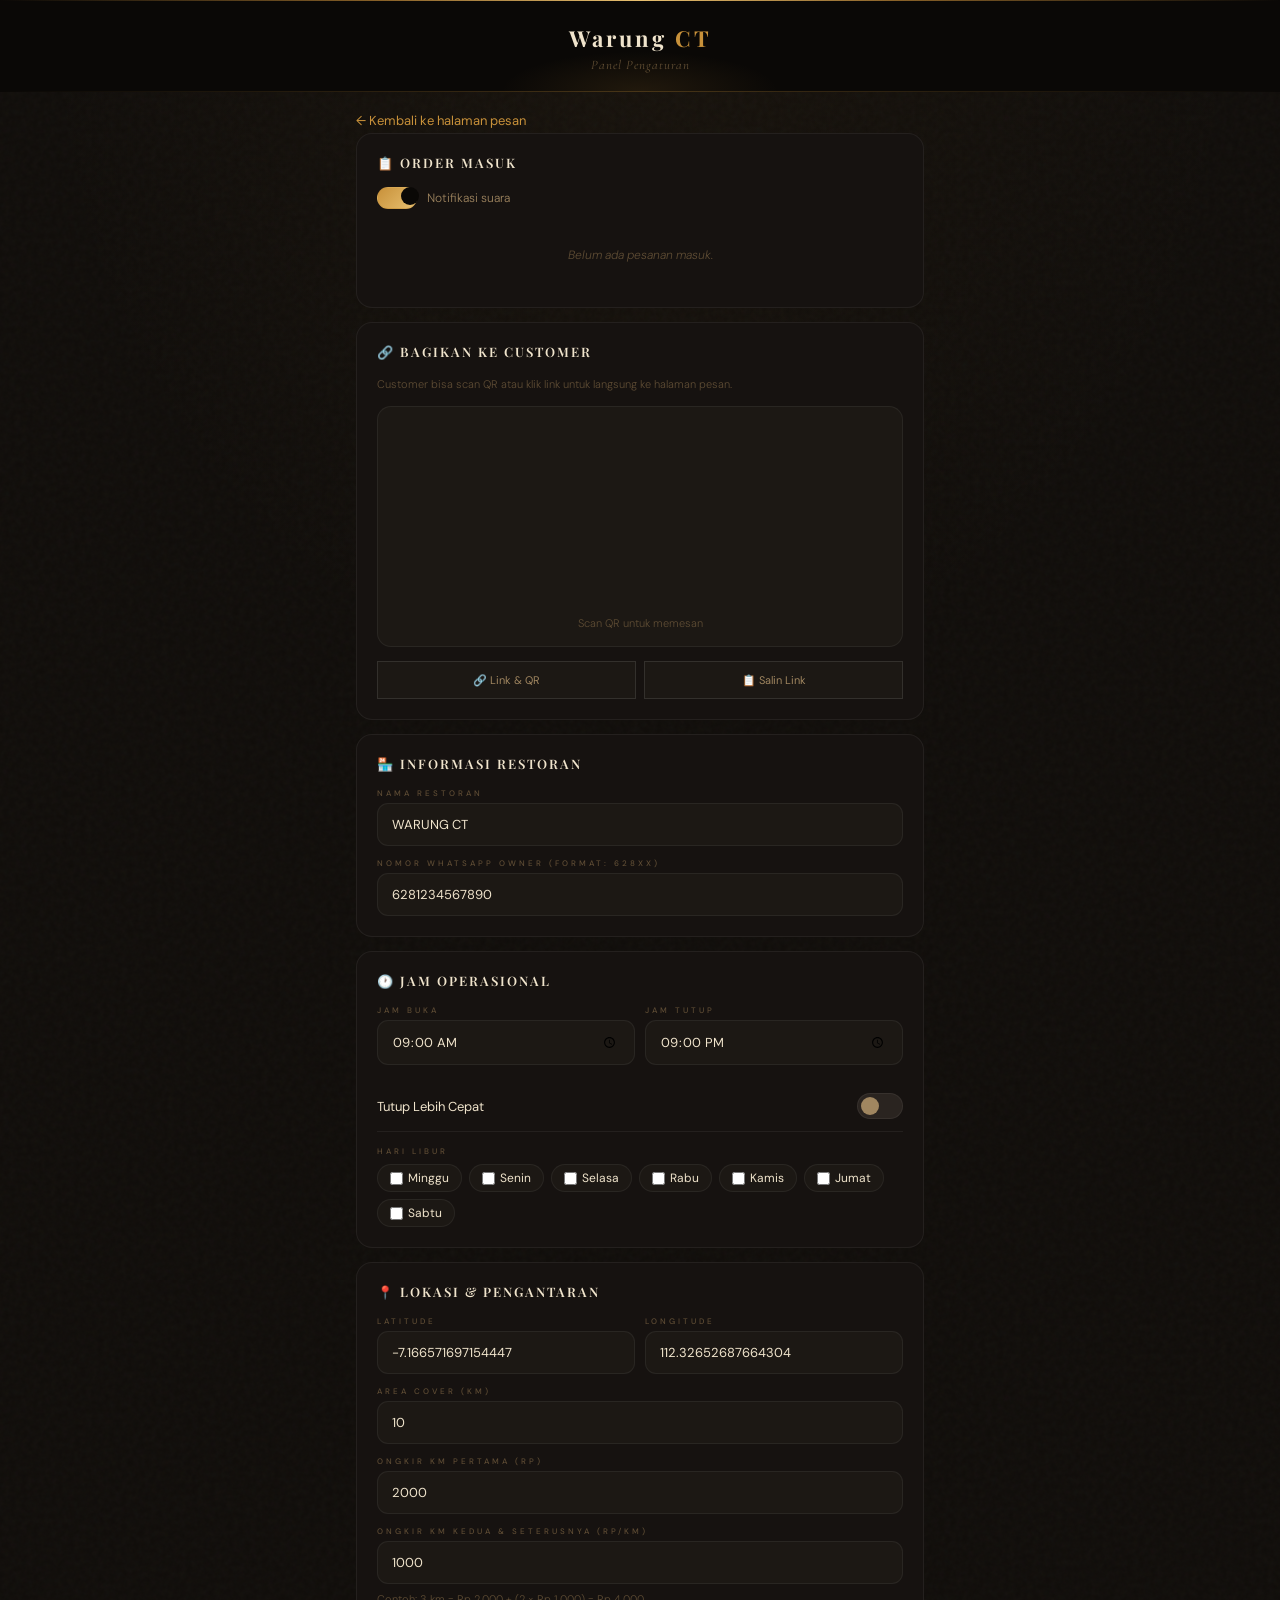
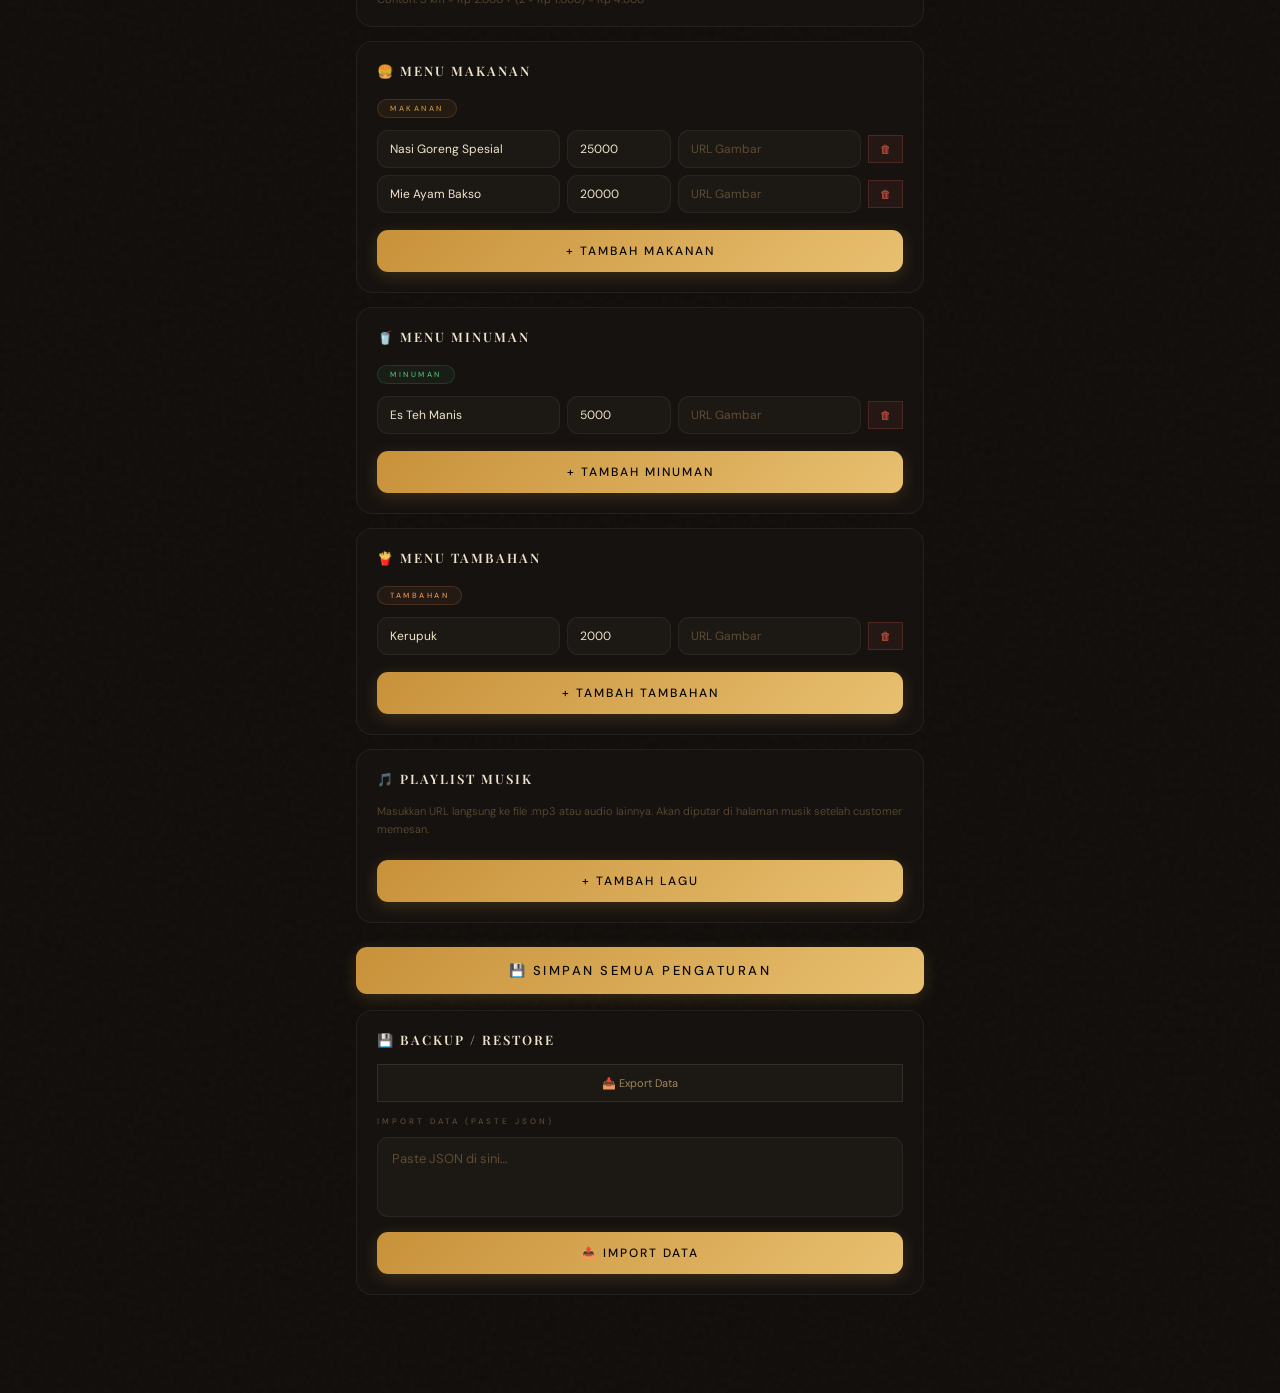
<file: admin.html>
<!DOCTYPE html>
<html lang="id">
<head>
<meta charset="UTF-8">
<meta name="viewport" content="width=device-width, initial-scale=1.0, maximum-scale=1.0, user-scalable=no">
<title>Admin – WARUNG CT</title>
<link rel="preconnect" href="https://fonts.googleapis.com">
<link rel="preconnect" href="https://fonts.gstatic.com" crossorigin>
<link href="https://fonts.googleapis.com/css2?family=Playfair+Display:ital,wght@0,400;0,600;0,700;0,900;1,400&family=DM+Sans:wght@300;400;500&family=Cormorant:ital,wght@0,300;1,300;1,400&display=swap" rel="stylesheet">
<style>
:root{
  --bg:#0f0c09;--s1:#161210;--s2:#1c1814;--s3:#231e18;--s4:#2a2420;
  --au:#c8913a;--au-hi:#e8c070;--au-lo:#8a6228;
  --au-glow:rgba(200,145,58,0.12);--au-ring:rgba(200,145,58,0.24);
  --parch:#f0e4cc;--p2:#a08660;--p3:#5e4c34;--p4:rgba(240,228,204,0.05);
  --wire:rgba(255,255,255,0.06);--wire2:rgba(255,255,255,0.10);
  --ok:#4db870;--ok-bg:rgba(77,184,112,0.07);
  --no:#d95b4a;--no-bg:rgba(217,91,74,0.07);
  --warn:#e09050;--warn-bg:rgba(224,144,80,0.07);
  --r:16px;--rs:11px;
}
*,*::before,*::after{margin:0;padding:0;box-sizing:border-box;}
body{
  background:var(--bg);color:var(--parch);font-family:'DM Sans',sans-serif;
  font-weight:400;min-height:100vh;padding-bottom:60px;
  background-image:
    url("data:image/svg+xml,%3Csvg viewBox='0 0 256 256' xmlns='http://www.w3.org/2000/svg'%3E%3Cfilter id='g'%3E%3CfeTurbulence type='fractalNoise' baseFrequency='0.85' numOctaves='4' stitchTiles='stitch'/%3E%3C/filter%3E%3Crect width='100%25' height='100%25' filter='url(%23g)' opacity='0.03'/%3E%3C/svg%3E"),
    radial-gradient(ellipse 80% 40% at 50% 0%, rgba(200,145,58,0.04) 0%, transparent 60%);
}
.wrap{max-width:600px;margin:0 auto;padding:0 16px 24px;}

/* HEADER */
.hdr{background:#0a0806;position:relative;overflow:hidden;}
.hdr-rule{height:1px;}
.hdr-rule.top{background:linear-gradient(90deg,transparent 0%,var(--au-lo) 30%,var(--au-hi) 50%,var(--au-lo) 70%,transparent 100%);}
.hdr-rule.btm{background:linear-gradient(90deg,transparent 0%,var(--au-ring) 40%,var(--au-ring) 60%,transparent 100%);}
.hdr-inner{max-width:600px;margin:0 auto;padding:22px 20px 18px;text-align:center;position:relative;}
.hdr-glow{position:absolute;bottom:-40px;left:50%;transform:translateX(-50%);width:280px;height:80px;background:radial-gradient(ellipse,rgba(200,145,58,0.12) 0%,transparent 70%);pointer-events:none;}
.hdr-ttl{font-family:'Playfair Display',serif;font-size:22px;font-weight:700;color:var(--parch);letter-spacing:3px;}
.hdr-ttl em{font-style:normal;color:var(--au);}
.hdr-sub{font-family:'Cormorant',serif;font-style:italic;font-size:13px;color:var(--p3);margin-top:4px;letter-spacing:1px;}
.notif-badge{position:absolute;top:18px;right:18px;background:var(--no);color:#fff;width:24px;height:24px;border-radius:50%;font-size:11px;font-weight:600;display:none;align-items:center;justify-content:center;box-shadow:0 0 12px rgba(217,91,74,0.4);animation:pulseBadge 1.5s infinite;}
@keyframes pulseBadge{0%,100%{box-shadow:0 0 0 0 rgba(217,91,74,0.4)}50%{box-shadow:0 0 0 8px rgba(217,91,74,0)}}
.back-lnk{display:inline-flex;align-items:center;gap:6px;color:var(--au);text-decoration:none;font-size:13px;font-weight:400;margin:20px 0 4px;transition:color 0.2s;}
.back-lnk:hover{color:var(--au-hi);}

/* ORDER BANNER */
.order-banner{
  display:none;background:rgba(217,91,74,0.06);border:1px solid rgba(217,91,74,0.22);
  border-radius:var(--r);padding:14px 16px;margin-bottom:14px;
  align-items:center;gap:12px;cursor:pointer;
  animation:glowBanner 1.8s infinite;
}
.order-banner.show{display:flex;}
.banner-ic{font-size:22px;}
.banner-ttl{font-family:'Playfair Display',serif;font-size:14px;font-weight:600;color:var(--no);}
.banner-sub{font-size:11px;color:var(--no);opacity:0.7;margin-top:2px;font-weight:300;}
@keyframes glowBanner{0%,100%{box-shadow:0 0 0 0 rgba(217,91,74,0.15)}50%{box-shadow:0 0 0 8px rgba(217,91,74,0)}}

/* CARD */
.card{background:var(--s1);border:1px solid var(--wire);border-radius:var(--r);padding:20px;margin-bottom:14px;}
.card-ttl{font-family:'Playfair Display',serif;font-size:13px;font-weight:600;letter-spacing:2px;text-transform:uppercase;color:var(--parch);margin-bottom:16px;display:flex;align-items:center;gap:8px;}

/* LABEL */
.lbl{font-size:8px;font-weight:500;letter-spacing:3px;text-transform:uppercase;color:var(--p3);margin-bottom:5px;margin-top:14px;display:block;}
.lbl:first-child{margin-top:0;}

/* FIELD */
.field{width:100%;background:var(--s2);border:1px solid var(--wire);border-radius:var(--rs);padding:12px 14px;font-family:'DM Sans',sans-serif;font-size:13px;color:var(--parch);outline:none;transition:all 0.2s;margin-bottom:0;appearance:none;}
.field::placeholder{color:var(--p3);}
.field:focus{border-color:var(--au-ring);background:var(--s3);box-shadow:0 0 0 3px var(--au-glow);}
.field-sm{padding:10px 12px;font-size:12px;}
textarea.field{resize:none;min-height:80px;}

.row{display:flex;gap:10px;}
.col{flex:1;}

/* TOGGLE */
.toggle-row{display:flex;justify-content:space-between;align-items:center;padding:12px 0;border-bottom:1px solid var(--wire);}
.toggle-row:last-child{border:none;}
.tgl-lbl{font-size:13px;color:var(--parch);font-weight:400;}
.switch{position:relative;display:inline-block;width:46px;height:26px;}
.switch input{opacity:0;width:0;height:0;}
.slider{position:absolute;cursor:pointer;top:0;left:0;right:0;bottom:0;background:var(--s4);transition:.3s;border-radius:26px;border:1px solid var(--wire);}
.slider::before{position:absolute;content:'';height:18px;width:18px;left:3px;bottom:3px;background:var(--p2);transition:.3s;border-radius:50%;}
input:checked+.slider{background:linear-gradient(135deg,var(--au),var(--au-hi));border-color:var(--au-ring);}
input:checked+.slider::before{transform:translateX(20px);background:#0a0806;}

/* BUTTONS */
.btn-gold{width:100%;border:none;border-radius:var(--rs);padding:13px;background:linear-gradient(135deg,var(--au),var(--au-hi));color:#0a0806;font-family:'DM Sans',sans-serif;font-size:12px;font-weight:500;letter-spacing:2px;text-transform:uppercase;cursor:pointer;transition:all 0.2s;margin-top:10px;box-shadow:0 4px 16px rgba(200,145,58,0.22);}
.btn-gold:hover{box-shadow:0 6px 24px rgba(200,145,58,0.36);transform:translateY(-1px);}
.btn-gold.full{padding:15px;font-size:13px;letter-spacing:2.5px;}
.btn-line{width:100%;background:transparent;border:1px solid var(--wire2);border-radius:var(--rs);padding:12px;font-family:'DM Sans',sans-serif;font-size:13px;color:var(--p2);cursor:pointer;transition:all 0.2s;margin-top:8px;display:block;}
.btn-line:hover{border-color:var(--au-ring);color:var(--parch);}
.btn-sm{padding:7px 11px;font-size:11px;border-radius:var(--rx);cursor:pointer;transition:all 0.15s;}
.btn-del{background:var(--no-bg);border:1px solid rgba(217,91,74,0.22);color:var(--no);}
.btn-del:hover{background:rgba(217,91,74,0.14);}
.btn-sec{background:var(--s2);border:1px solid var(--wire2);color:var(--p2);font-family:'DM Sans',sans-serif;}
.btn-sec:hover{border-color:var(--au-ring);color:var(--au);}

/* HOLIDAYS */
.hday-grid{display:flex;flex-wrap:wrap;gap:7px;margin-top:8px;}
.hday-item{display:flex;align-items:center;gap:5px;font-size:12px;font-weight:400;cursor:pointer;background:var(--s2);padding:5px 12px;border-radius:100px;border:1px solid var(--wire);color:var(--parch);transition:all 0.15s;}
.hday-item input{accent-color:var(--au);}
.hday-item:has(input:checked){background:var(--au-glow);border-color:var(--au-ring);color:var(--au);}

/* QR ADMIN */
.qr-admin{background:var(--s2);border-radius:14px;padding:16px;text-align:center;margin-bottom:14px;border:1px solid var(--wire);}
.qr-admin canvas{border-radius:8px;}
.qr-admin p{font-size:11px;color:var(--p3);margin-top:8px;font-weight:300;}
.btn-row{display:flex;gap:8px;}

/* ORDERS */
.sound-row{display:flex;align-items:center;gap:10px;font-size:12px;color:var(--p2);margin-bottom:14px;font-weight:300;}
.order-list{max-height:280px;overflow-y:auto;}
.order-item{display:flex;justify-content:space-between;align-items:center;padding:12px 14px;background:var(--s2);border-radius:var(--rs);margin-bottom:6px;border-left:2px solid var(--au);border:1px solid var(--wire);border-left:2px solid var(--au);transition:all 0.2s;}
.order-item.new{border-left-color:var(--no);background:rgba(217,91,74,0.04);}
.o-name{font-weight:500;font-size:13px;color:var(--parch);}
.o-meta{font-size:11px;color:var(--p3);margin-top:2px;font-weight:300;}
.o-total{font-family:'Playfair Display',serif;font-size:14px;font-weight:700;color:var(--au);}
.order-empty{text-align:center;color:var(--p3);padding:24px;font-size:12px;font-style:italic;font-weight:300;}

/* MENU ADMIN ITEMS */
.menu-admin-row{display:flex;gap:7px;align-items:center;margin-bottom:7px;flex-wrap:wrap;}
.menu-admin-row .field{margin-bottom:0;}
.music-row{display:flex;gap:7px;align-items:center;margin-bottom:7px;}
.music-row .field{margin-bottom:0;}

/* CAT PILLS */
.cat-pill{display:inline-flex;align-items:center;gap:5px;font-size:7.5px;font-weight:500;letter-spacing:2.5px;text-transform:uppercase;padding:4px 12px;border-radius:100px;margin-bottom:12px;}
.cp-food{background:rgba(200,145,58,0.08);color:var(--au);border:1px solid rgba(200,145,58,0.2);}
.cp-drink{background:rgba(77,184,112,0.07);color:var(--ok);border:1px solid rgba(77,184,112,0.18);}
.cp-extra{background:rgba(224,144,80,0.07);color:var(--warn);border:1px solid rgba(224,144,80,0.18);}

/* SAVE NOTIF */
.save-ok{font-size:12px;color:var(--ok);text-align:center;margin-top:10px;display:none;font-weight:400;}

/* BACKUP */
.sec-note{font-size:11px;color:var(--p3);margin-bottom:12px;line-height:1.6;font-weight:300;}

::-webkit-scrollbar{width:4px;}
::-webkit-scrollbar-track{background:transparent;}
::-webkit-scrollbar-thumb{background:var(--wire2);border-radius:2px;}
</style>
</head>
<body>

<header class="hdr">
  <div class="hdr-rule top"></div>
  <div class="hdr-inner">
    <div class="hdr-glow"></div>
    <div class="hdr-ttl">Warung <em>CT</em></div>
    <div class="hdr-sub">Panel Pengaturan</div>
    <div class="notif-badge" id="notifBadge">0</div>
  </div>
  <div class="hdr-rule btm"></div>
</header>

<div class="wrap">
  <a href="index.html" class="back-lnk">← Kembali ke halaman pesan</a>

  <!-- ORDER BANNER -->
  <div class="order-banner" id="orderBanner" onclick="scrollToOrders()">
    <div class="banner-ic">🔔</div>
    <div>
      <div class="banner-ttl" id="bannerTtl">Pesanan Baru Masuk!</div>
      <div class="banner-sub">Klik untuk lihat detail</div>
    </div>
  </div>

  <!-- ORDERS -->
  <div class="card" id="ordersCard">
    <div class="card-ttl">📋 Order Masuk</div>
    <div class="sound-row">
      <label class="switch" style="width:40px;height:22px;">
        <input type="checkbox" id="soundToggle" checked>
        <span class="slider" style="border-radius:22px;"></span>
      </label>
      <span>Notifikasi suara</span>
    </div>
    <div class="order-list" id="orderList">
      <div class="order-empty">Belum ada pesanan masuk.</div>
    </div>
  </div>

  <!-- SHARE QR -->
  <div class="card">
    <div class="card-ttl">🔗 Bagikan ke Customer</div>
    <p class="sec-note">Customer bisa scan QR atau klik link untuk langsung ke halaman pesan.</p>
    <div class="qr-admin">
      <canvas id="adminQrCanvas" width="180" height="180"></canvas>
      <p>Scan QR untuk memesan</p>
    </div>
    <div class="btn-row">
      <button class="btn-sec btn-sm" style="flex:1;padding:11px;" onclick="showShareModal()">🔗 Link & QR</button>
      <button class="btn-sec btn-sm" style="flex:1;padding:11px;" onclick="cpAdminUrl()">📋 Salin Link</button>
    </div>
  </div>

  <!-- RESTAURANT INFO -->
  <div class="card">
    <div class="card-ttl">🏪 Informasi Restoran</div>
    <span class="lbl">Nama Restoran</span>
    <input type="text" id="cfgName" class="field" placeholder="Nama Restoran">
    <span class="lbl" style="margin-top:12px;">Nomor WhatsApp Owner (format: 628xx)</span>
    <input type="text" id="cfgWa" class="field" placeholder="6281234567890">
  </div>

  <!-- JAM OPERASIONAL -->
  <div class="card">
    <div class="card-ttl">🕐 Jam Operasional</div>
    <div class="row">
      <div class="col">
        <span class="lbl">Jam Buka</span>
        <input type="time" id="cfgOpen" class="field">
      </div>
      <div class="col">
        <span class="lbl">Jam Tutup</span>
        <input type="time" id="cfgClose" class="field">
      </div>
    </div>
    <div class="toggle-row" style="margin-top:16px;">
      <span class="tgl-lbl">Tutup Lebih Cepat</span>
      <label class="switch"><input type="checkbox" id="cfgEarly"><span class="slider"></span></label>
    </div>
    <span class="lbl">Hari Libur</span>
    <div class="hday-grid" id="holidayList"></div>
  </div>

  <!-- LOKASI -->
  <div class="card">
    <div class="card-ttl">📍 Lokasi & Pengantaran</div>
    <div class="row">
      <div class="col">
        <span class="lbl">Latitude</span>
        <input type="number" step="any" id="cfgLat" class="field" placeholder="-7.1665">
      </div>
      <div class="col">
        <span class="lbl">Longitude</span>
        <input type="number" step="any" id="cfgLng" class="field" placeholder="112.3265">
      </div>
    </div>
    <span class="lbl" style="margin-top:12px;">Area Cover (km)</span>
    <input type="number" id="cfgCover" class="field" placeholder="10">
    <span class="lbl" style="margin-top:12px;">Ongkir Km Pertama (Rp)</span>
    <input type="number" id="cfgRateFirst" class="field" placeholder="2000">
    <span class="lbl" style="margin-top:12px;">Ongkir Km Kedua & Seterusnya (Rp/km)</span>
    <input type="number" id="cfgRateNext" class="field" placeholder="1000">
    <div style="font-size:11px;color:var(--p3);margin-top:8px;font-weight:300;">Contoh: 3 km = Rp 2.000 + (2 × Rp 1.000) = Rp 4.000</div>
  </div>

  <!-- MENU MAKANAN -->
  <div class="card">
    <div class="card-ttl">🍔 Menu Makanan</div>
    <div class="cat-pill cp-food">Makanan</div>
    <div id="menuMakananList"></div>
    <button class="btn-gold" onclick="addMenu('makanan')">+ Tambah Makanan</button>
  </div>

  <!-- MENU MINUMAN -->
  <div class="card">
    <div class="card-ttl">🥤 Menu Minuman</div>
    <div class="cat-pill cp-drink">Minuman</div>
    <div id="menuMinumanList"></div>
    <button class="btn-gold" onclick="addMenu('minuman')">+ Tambah Minuman</button>
  </div>

  <!-- MENU TAMBAHAN -->
  <div class="card">
    <div class="card-ttl">🍟 Menu Tambahan</div>
    <div class="cat-pill cp-extra">Tambahan</div>
    <div id="menuTambahanList"></div>
    <button class="btn-gold" onclick="addMenu('tambahan')">+ Tambah Tambahan</button>
  </div>

  <!-- PLAYLIST -->
  <div class="card">
    <div class="card-ttl">🎵 Playlist Musik</div>
    <p class="sec-note">Masukkan URL langsung ke file .mp3 atau audio lainnya. Akan diputar di halaman musik setelah customer memesan.</p>
    <div id="musicAdminList"></div>
    <button class="btn-gold" onclick="addMusic()">+ Tambah Lagu</button>
  </div>

  <!-- SAVE -->
  <button class="btn-gold full" onclick="saveCfg()">💾 Simpan Semua Pengaturan</button>
  <div class="save-ok" id="saveOk">✅ Pengaturan berhasil disimpan!</div>

  <!-- BACKUP -->
  <div class="card" style="margin-top:16px;">
    <div class="card-ttl">💾 Backup / Restore</div>
    <div class="btn-row">
      <button class="btn-sec btn-sm" style="flex:1;padding:11px;" onclick="exportData()">📥 Export Data</button>
    </div>
    <span class="lbl" style="margin-top:14px;">Import Data (paste JSON)</span>
    <textarea id="importArea" class="field" style="margin-top:6px;" placeholder="Paste JSON di sini…"></textarea>
    <button class="btn-gold" onclick="importData()">📤 Import Data</button>
  </div>
</div>

<!-- SHARE MODAL -->
<div id="shareModal" style="display:none;position:fixed;inset:0;background:rgba(4,3,2,0.85);backdrop-filter:blur(16px);z-index:500;align-items:center;justify-content:center;padding:20px;">
  <div style="background:var(--s1);border:1px solid var(--wire2);border-radius:22px;padding:28px 22px;max-width:320px;width:100%;text-align:center;box-shadow:0 20px 60px rgba(0,0,0,0.5);" onclick="event.stopPropagation()">
    <div style="font-family:'Playfair Display',serif;font-size:17px;margin-bottom:18px;color:var(--parch);">Bagikan Warung CT</div>
    <div style="background:var(--s2);border-radius:14px;padding:16px;margin-bottom:14px;"><canvas id="shareQrCanvas" width="180" height="180" style="border-radius:8px;"></canvas></div>
    <p id="shareUrlTxt" style="font-size:11px;color:var(--p2);word-break:break-all;margin-bottom:14px;background:var(--s2);padding:8px 12px;border-radius:9px;text-align:left;"></p>
    <button onclick="cpAdminUrl()" style="width:100%;padding:13px;border:none;border-radius:11px;background:linear-gradient(135deg,var(--au),var(--au-hi));color:#0a0806;font-size:12px;font-weight:500;letter-spacing:2px;text-transform:uppercase;cursor:pointer;margin-bottom:8px;">Salin Link</button>
    <button onclick="closeShareModal()" style="width:100%;padding:12px;border:1px solid var(--wire2);border-radius:11px;background:transparent;color:var(--p2);cursor:pointer;">Tutup</button>
  </div>
</div>

<script>
let cfg={}, lastOrderCount=0, audioCtx=null;
const DAYS=['Minggu','Senin','Selasa','Rabu','Kamis','Jumat','Sabtu'];

function init(){
  loadCfg(); renderForm(); renderHolidays();
  renderMenuCat('makanan','menuMakananList');
  renderMenuCat('minuman','menuMinumanList');
  renderMenuCat('tambahan','menuTambahanList');
  renderMusicAdmin();
  genAdminQR();
  loadOrders();
  setInterval(checkNewOrders,3000);
}

function loadCfg(){
  const raw=localStorage.getItem('resto_config');
  if(raw){cfg=JSON.parse(raw);}
  else{
    cfg={
      restaurantName:'WARUNG CT',openTime:'09:00',closeTime:'21:00',earlyClose:false,
      holidays:[],lat:-7.166571697154447,lng:112.32652687664304,coverKm:10,
      rateFirstKm:2000,rateNextKm:1000,waNumber:'6281234567890',
      menu:[
        {id:1,name:'Nasi Goreng Spesial',price:25000,image:'',category:'makanan'},
        {id:2,name:'Mie Ayam Bakso',price:20000,image:'',category:'makanan'},
        {id:3,name:'Es Teh Manis',price:5000,image:'',category:'minuman'},
        {id:4,name:'Kerupuk',price:2000,image:'',category:'tambahan'}
      ],music:[]
    };
  }
  if(cfg.menu?.length&&!cfg.menu[0].category) cfg.menu.forEach(m=>m.category='makanan');
  if(cfg.ratePerKm&&!cfg.rateFirstKm){cfg.rateFirstKm=cfg.ratePerKm;cfg.rateNextKm=cfg.ratePerKm;}
}

function renderForm(){
  document.getElementById('cfgName').value=cfg.restaurantName||'';
  document.getElementById('cfgWa').value=cfg.waNumber||'';
  document.getElementById('cfgOpen').value=cfg.openTime||'09:00';
  document.getElementById('cfgClose').value=cfg.closeTime||'21:00';
  document.getElementById('cfgEarly').checked=cfg.earlyClose||false;
  document.getElementById('cfgLat').value=cfg.lat||'';
  document.getElementById('cfgLng').value=cfg.lng||'';
  document.getElementById('cfgCover').value=cfg.coverKm||'';
  document.getElementById('cfgRateFirst').value=cfg.rateFirstKm||2000;
  document.getElementById('cfgRateNext').value=cfg.rateNextKm||1000;
}

function renderHolidays(){
  const box=document.getElementById('holidayList');
  box.innerHTML=DAYS.map((d,i)=>`
    <label class="hday-item">
      <input type="checkbox" value="${i}" ${(cfg.holidays||[]).includes(i)?'checked':''}> ${d}
    </label>`).join('');
}

function renderMenuCat(cat,cid){
  const box=document.getElementById(cid);
  if(!cfg.menu)cfg.menu=[];
  const items=cfg.menu.filter(m=>m.category===cat);
  if(!items.length){box.innerHTML=`<p style="color:var(--p3);font-size:12px;padding:8px 0;font-style:italic;font-weight:300;">Belum ada menu.</p>`;return;}
  box.innerHTML=items.map(item=>{
    const ri=cfg.menu.indexOf(item);
    return `<div class="menu-admin-row">
      <input type="text" class="field field-sm" placeholder="Nama menu" value="${item.name}" onchange="cfg.menu[${ri}].name=this.value" style="flex:2;">
      <input type="number" class="field field-sm" placeholder="Harga" value="${item.price}" onchange="cfg.menu[${ri}].price=parseInt(this.value)||0" style="flex:1;">
      <input type="text" class="field field-sm" placeholder="URL Gambar" value="${item.image||''}" onchange="cfg.menu[${ri}].image=this.value" style="flex:2;">
      <button class="btn-sm btn-del" onclick="delMenu(${ri})">🗑</button>
    </div>`;
  }).join('');
}
function addMenu(cat){
  const nid=cfg.menu.length?Math.max(...cfg.menu.map(m=>m.id))+1:1;
  cfg.menu.push({id:nid,name:'',price:0,image:'',category:cat});
  renderMenuCat('makanan','menuMakananList');
  renderMenuCat('minuman','menuMinumanList');
  renderMenuCat('tambahan','menuTambahanList');
}
function delMenu(idx){
  cfg.menu.splice(idx,1);
  renderMenuCat('makanan','menuMakananList');
  renderMenuCat('minuman','menuMinumanList');
  renderMenuCat('tambahan','menuTambahanList');
}

function renderMusicAdmin(){
  const box=document.getElementById('musicAdminList');
  if(!cfg.music)cfg.music=[];
  box.innerHTML=cfg.music.map((url,idx)=>`
    <div class="music-row">
      <input type="text" class="field field-sm" placeholder="https://example.com/lagu.mp3" value="${url}" onchange="cfg.music[${idx}]=this.value" style="flex:1;">
      <button class="btn-sm btn-del" onclick="delMusic(${idx})">🗑</button>
    </div>`).join('');
}
function addMusic(){cfg.music.push('');renderMusicAdmin();}
function delMusic(idx){cfg.music.splice(idx,1);renderMusicAdmin();}

function saveCfg(){
  cfg.restaurantName=document.getElementById('cfgName').value;
  cfg.waNumber=document.getElementById('cfgWa').value.replace(/[^0-9]/g,'');
  cfg.openTime=document.getElementById('cfgOpen').value;
  cfg.closeTime=document.getElementById('cfgClose').value;
  cfg.earlyClose=document.getElementById('cfgEarly').checked;
  cfg.lat=parseFloat(document.getElementById('cfgLat').value)||0;
  cfg.lng=parseFloat(document.getElementById('cfgLng').value)||0;
  cfg.coverKm=parseFloat(document.getElementById('cfgCover').value)||0;
  cfg.rateFirstKm=parseInt(document.getElementById('cfgRateFirst').value)||2000;
  cfg.rateNextKm=parseInt(document.getElementById('cfgRateNext').value)||1000;
  cfg.holidays=Array.from(document.querySelectorAll('#holidayList input:checked')).map(c=>parseInt(c.value));
  localStorage.setItem('resto_config',JSON.stringify(cfg));
  const ok=document.getElementById('saveOk');ok.style.display='block';
  setTimeout(()=>ok.style.display='none',2500);
  genAdminQR();
}

/* ORDERS */
function loadOrders(){
  const orders=JSON.parse(localStorage.getItem('resto_orders')||'[]');
  lastOrderCount=orders.length;
  renderOrders(orders,false);
}
function checkNewOrders(){
  const orders=JSON.parse(localStorage.getItem('resto_orders')||'[]');
  if(orders.length>lastOrderCount){
    const nc=orders.length-lastOrderCount;
    lastOrderCount=orders.length;
    const banner=document.getElementById('orderBanner');
    const ttl=document.getElementById('bannerTtl');
    ttl.textContent=`${nc} Pesanan Baru Masuk!`;
    banner.classList.add('show');
    const badge=document.getElementById('notifBadge');badge.textContent=nc;badge.style.display='flex';
    if(document.getElementById('soundToggle').checked)playBeep();
    setTimeout(()=>banner.classList.remove('show'),8000);
    renderOrders(orders,true);
  }
}
function renderOrders(orders,hlNew){
  const box=document.getElementById('orderList');
  if(!orders?.length){box.innerHTML='<div class="order-empty">Belum ada pesanan masuk.</div>';return;}
  const sorted=[...orders].reverse();
  box.innerHTML=sorted.map((o,i)=>{
    const d=new Date(o.date),ts=d.toLocaleTimeString('id-ID',{hour:'2-digit',minute:'2-digit'});
    return `<div class="order-item ${hlNew&&i<1?'new':''}">
      <div><div class="o-name">${o.name||'Tanpa Nama'}</div><div class="o-meta">${o.id} · ${ts}</div></div>
      <div class="o-total">Rp ${(o.total||0).toLocaleString('id-ID')}</div>
    </div>`;
  }).join('');
}
function scrollToOrders(){
  document.getElementById('ordersCard').scrollIntoView({behavior:'smooth'});
  document.getElementById('orderBanner').classList.remove('show');
  document.getElementById('notifBadge').style.display='none';
}
function playBeep(){
  try{
    if(!audioCtx)audioCtx=new(window.AudioContext||window.webkitAudioContext)();
    [0,200].forEach(delay=>{
      setTimeout(()=>{
        const osc=audioCtx.createOscillator(),g=audioCtx.createGain();
        osc.connect(g);g.connect(audioCtx.destination);
        osc.type='sine';osc.frequency.setValueAtTime(880,audioCtx.currentTime);
        osc.frequency.setValueAtTime(1100,audioCtx.currentTime+0.1);
        g.gain.setValueAtTime(0.25,audioCtx.currentTime);
        g.gain.exponentialRampToValueAtTime(0.01,audioCtx.currentTime+0.4);
        osc.start(audioCtx.currentTime);osc.stop(audioCtx.currentTime+0.4);
      },delay);
    });
  }catch(e){}
}

/* QR */
function getBaseUrl(){if(window.location.protocol==='file:')return '';return window.location.origin+window.location.pathname.replace(/\/[^\/]*$/,'/');}
function genAdminQR(){
  const url=getBaseUrl()+'index.html';
  const c=document.getElementById('adminQrCanvas');if(!c)return;
  const ctx=c.getContext('2d');c.width=180;c.height=180;
  if(navigator.onLine&&location.protocol!=='file:'){
    const img=new Image();img.crossOrigin='anonymous';
    img.onload=()=>ctx.drawImage(img,0,0,180,180);
    img.src=`https://api.qrserver.com/v1/create-qr-code/?size=180x180&data=${encodeURIComponent(url||'https://warung-ct.web.app')}`;
  }
}
function showShareModal(){
  const url=getBaseUrl()+'index.html';
  const m=document.getElementById('shareModal');m.style.display='flex';
  document.getElementById('shareUrlTxt').textContent=url;
  const c=document.getElementById('shareQrCanvas');if(!c)return;
  const ctx=c.getContext('2d');c.width=180;c.height=180;
  if(navigator.onLine&&location.protocol!=='file:'){
    const img=new Image();img.crossOrigin='anonymous';
    img.onload=()=>ctx.drawImage(img,0,0,180,180);
    img.src=`https://api.qrserver.com/v1/create-qr-code/?size=180x180&data=${encodeURIComponent(url)}`;
  }
}
function closeShareModal(){document.getElementById('shareModal').style.display='none';}
function cpAdminUrl(){
  const url=getBaseUrl()+'index.html';
  navigator.clipboard.writeText(url).then(()=>{
    const b=document.querySelector('[onclick="cpAdminUrl()"]');
    if(b){const orig=b.textContent;b.textContent='✅ Tersalin!';setTimeout(()=>b.textContent=orig,1800);}
  });
}

/* BACKUP */
function exportData(){
  const data={config:JSON.parse(localStorage.getItem('resto_config')||'{}'),orders:JSON.parse(localStorage.getItem('resto_orders')||'[]')};
  const blob=new Blob([JSON.stringify(data,null,2)],{type:'application/json'});
  const url=URL.createObjectURL(blob);const a=document.createElement('a');
  a.href=url;a.download='warung-ct-backup.json';a.click();
}
function importData(){
  try{
    const data=JSON.parse(document.getElementById('importArea').value);
    if(data.config)localStorage.setItem('resto_config',JSON.stringify(data.config));
    if(data.orders)localStorage.setItem('resto_orders',JSON.stringify(data.orders));
    alert('Data berhasil diimport! Halaman akan direfresh.');location.reload();
  }catch(e){alert('Format JSON tidak valid!');}
}

init();
</script>
</body>
</html>
</file>
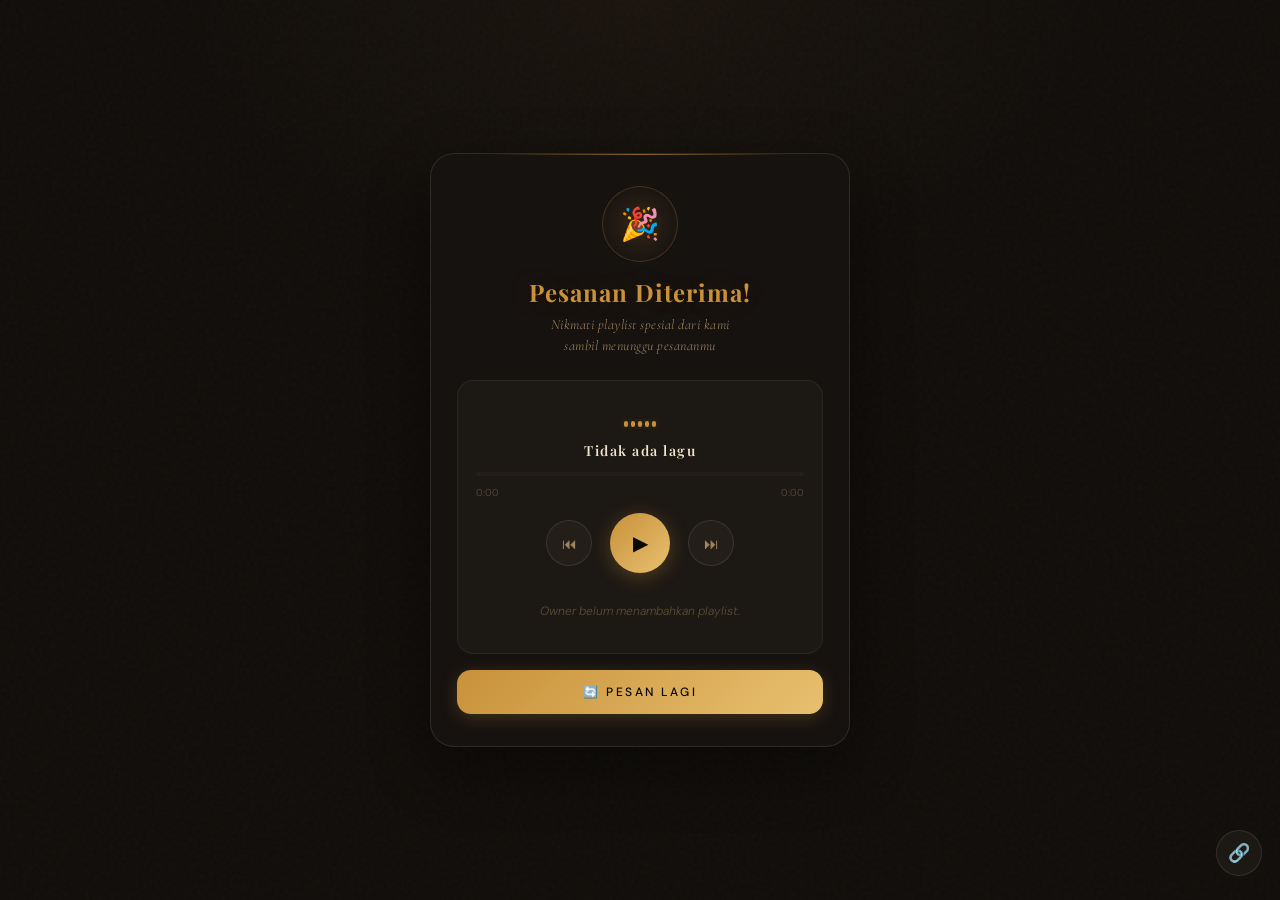
<file: music.html>
<!DOCTYPE html>
<html lang="id">
<head>
<meta charset="UTF-8">
<meta name="viewport" content="width=device-width, initial-scale=1.0, maximum-scale=1.0, user-scalable=no">
<title>Terima Kasih – WARUNG CT</title>
<link rel="preconnect" href="https://fonts.googleapis.com">
<link rel="preconnect" href="https://fonts.gstatic.com" crossorigin>
<link href="https://fonts.googleapis.com/css2?family=Playfair+Display:ital,wght@0,400;0,600;0,700;0,900;1,400&family=DM+Sans:wght@300;400;500&family=Cormorant:ital,wght@0,300;1,300;1,400&display=swap" rel="stylesheet">
<style>
:root{
  --bg:#0f0c09;--s1:#161210;--s2:#1c1814;--s3:#231e18;
  --au:#c8913a;--au-hi:#e8c070;--au-lo:#8a6228;
  --au-glow:rgba(200,145,58,0.12);--au-ring:rgba(200,145,58,0.24);
  --parch:#f0e4cc;--p2:#a08660;--p3:#5e4c34;
  --wire:rgba(255,255,255,0.06);--wire2:rgba(255,255,255,0.10);
  --ok:#4db870;
}
*,*::before,*::after{margin:0;padding:0;box-sizing:border-box;}
body{
  background:var(--bg);color:var(--parch);font-family:'DM Sans',sans-serif;
  min-height:100vh;display:flex;flex-direction:column;align-items:center;
  justify-content:center;padding:24px 16px;
  background-image:
    url("data:image/svg+xml,%3Csvg viewBox='0 0 256 256' xmlns='http://www.w3.org/2000/svg'%3E%3Cfilter id='g'%3E%3CfeTurbulence type='fractalNoise' baseFrequency='0.85' numOctaves='4' stitchTiles='stitch'/%3E%3C/filter%3E%3Crect width='100%25' height='100%25' filter='url(%23g)' opacity='0.03'/%3E%3C/svg%3E"),
    radial-gradient(ellipse 60% 50% at 50% 0%, rgba(200,145,58,0.05) 0%, transparent 60%);
}
.card{
  background:var(--s1);border:1px solid var(--wire2);border-radius:24px;
  padding:32px 26px;width:100%;max-width:420px;
  box-shadow:0 20px 60px rgba(0,0,0,0.4);
  position:relative;overflow:hidden;
}
.card::before{
  content:'';position:absolute;top:0;left:15%;right:15%;height:1px;
  background:linear-gradient(90deg,transparent,var(--au-lo),transparent);
}

/* Success ring */
.icon-ring{
  width:76px;height:76px;border-radius:50%;
  background:radial-gradient(circle,rgba(200,145,58,0.18) 0%,rgba(200,145,58,0.04) 60%,transparent 100%);
  border:1px solid var(--au-ring);
  display:flex;align-items:center;justify-content:center;
  margin:0 auto 14px;font-size:32px;
  animation:breathe 3s ease-in-out infinite;
}
@keyframes breathe{0%,100%{box-shadow:0 0 0 0 rgba(200,145,58,0.22)}50%{box-shadow:0 0 0 14px rgba(200,145,58,0)}}

.page-ttl{
  font-family:'Playfair Display',serif;font-size:24px;font-weight:700;
  color:var(--au);text-align:center;letter-spacing:1px;margin-bottom:6px;
  text-shadow:0 0 30px rgba(200,145,58,0.2);
}
.page-sub{
  font-family:'Cormorant',serif;font-style:italic;font-size:14px;font-weight:300;
  color:var(--p2);text-align:center;margin-bottom:24px;letter-spacing:0.5px;line-height:1.5;
}

/* Player */
.player-box{
  background:var(--s2);border:1px solid var(--wire);
  border-radius:16px;padding:18px;margin-bottom:16px;
}

/* Visualizer */
.vis{display:flex;align-items:flex-end;justify-content:center;gap:3px;height:28px;margin-bottom:14px;}
.bar{width:4px;background:var(--au);border-radius:2px;box-shadow:0 0 6px rgba(200,145,58,0.3);animation:bounce 1s ease-in-out infinite;}
.bar:nth-child(1){height:40%;animation-delay:0s;}
.bar:nth-child(2){height:60%;animation-delay:0.1s;}
.bar:nth-child(3){height:80%;animation-delay:0.2s;}
.bar:nth-child(4){height:40%;animation-delay:0.3s;}
.bar:nth-child(5){height:70%;animation-delay:0.15s;}
.vis.paused .bar{animation-play-state:paused;height:20%!important;transition:height 0.3s;}
@keyframes bounce{0%,100%{height:20%}50%{height:100%}}

.track-nm{
  font-family:'Playfair Display',serif;font-size:14px;font-weight:600;letter-spacing:1.5px;
  color:var(--parch);text-align:center;margin-bottom:12px;
  white-space:nowrap;overflow:hidden;text-overflow:ellipsis;
}
.progress-wrap{width:100%;height:4px;background:var(--s3);border-radius:2px;margin-bottom:10px;cursor:pointer;}
.progress-fill{height:100%;background:linear-gradient(90deg,var(--au),var(--au-hi));border-radius:2px;width:0%;transition:width 0.1s linear;box-shadow:0 0 6px rgba(200,145,58,0.3);}
.time-row{display:flex;justify-content:space-between;font-size:10px;color:var(--p3);font-weight:300;margin-bottom:14px;}
.ctrls{display:flex;justify-content:center;align-items:center;gap:18px;}
.ctrl{
  width:46px;height:46px;border-radius:50%;border:1px solid var(--wire2);
  background:var(--s3);color:var(--p2);font-size:15px;cursor:pointer;
  display:flex;align-items:center;justify-content:center;transition:all 0.18s;
}
.ctrl:hover{border-color:var(--au-ring);color:var(--au);}
.ctrl.play{
  width:60px;height:60px;font-size:20px;
  background:linear-gradient(135deg,var(--au),var(--au-hi));
  border:none;color:#0a0806;
  box-shadow:0 4px 20px rgba(200,145,58,0.32);
}
.ctrl.play:hover{box-shadow:0 6px 28px rgba(200,145,58,0.48);transform:scale(1.04);}

/* Playlist */
.playlist{max-height:180px;overflow-y:auto;margin-top:14px;}
.pl-item{
  display:flex;align-items:center;gap:10px;padding:9px 10px;border-radius:10px;
  cursor:pointer;font-size:13px;color:var(--p2);
  border:1px solid transparent;transition:all 0.15s;margin-bottom:3px;
  font-weight:300;
}
.pl-item:hover{background:var(--s3);color:var(--parch);}
.pl-item.active{background:rgba(200,145,58,0.08);color:var(--au);border-color:rgba(200,145,58,0.18);}
.pl-num{width:20px;text-align:center;font-family:'Playfair Display',serif;font-size:11px;color:var(--p3);}
.pl-empty{font-size:12px;color:var(--p3);padding:16px;text-align:center;font-style:italic;font-weight:300;}

/* Buttons */
.btn-home{
  display:block;width:100%;margin-top:16px;padding:14px;
  background:linear-gradient(135deg,var(--au),var(--au-hi));
  color:#0a0806;border:none;border-radius:14px;
  font-family:'DM Sans',sans-serif;font-size:12px;font-weight:500;letter-spacing:2.5px;text-transform:uppercase;
  cursor:pointer;text-align:center;text-decoration:none;
  box-shadow:0 4px 18px rgba(200,145,58,0.24);transition:all 0.2s;
}
.btn-home:hover{box-shadow:0 6px 28px rgba(200,145,58,0.38);transform:translateY(-1px);}

/* Share fab */
.share-fab{position:fixed;bottom:24px;right:18px;width:46px;height:46px;border-radius:50%;background:var(--s2);border:1px solid var(--wire2);color:var(--p2);font-size:18px;display:flex;align-items:center;justify-content:center;cursor:pointer;transition:all 0.2s;z-index:90;}
.share-fab:hover{border-color:var(--au-ring);color:var(--au);}

::-webkit-scrollbar{width:4px;}
::-webkit-scrollbar-track{background:transparent;}
::-webkit-scrollbar-thumb{background:var(--wire2);border-radius:2px;}
</style>
</head>
<body>
<div class="card">
  <div class="icon-ring">🎉</div>
  <div class="page-ttl">Pesanan Diterima!</div>
  <div class="page-sub">Nikmati playlist spesial dari kami<br>sambil menunggu pesananmu</div>

  <div class="player-box">
    <div class="vis paused" id="vis">
      <div class="bar"></div><div class="bar"></div><div class="bar"></div><div class="bar"></div><div class="bar"></div>
    </div>
    <div class="track-nm" id="trackNm">Tidak ada lagu</div>
    <div class="progress-wrap" id="progWrap">
      <div class="progress-fill" id="progFill"></div>
    </div>
    <div class="time-row"><span id="tNow">0:00</span><span id="tDur">0:00</span></div>
    <div class="ctrls">
      <button class="ctrl" onclick="prevTrack()">⏮</button>
      <button class="ctrl play" id="btnPlay" onclick="togglePlay()">▶</button>
      <button class="ctrl" onclick="nextTrack()">⏭</button>
    </div>
    <div class="playlist" id="playlist">
      <div class="pl-empty">Owner belum menambahkan playlist.</div>
    </div>
  </div>

  <a href="index.html" class="btn-home">🔄 Pesan Lagi</a>
</div>

<button class="share-fab" onclick="showShareModal()">🔗</button>

<script>
let cfg={},audio=new Audio(),curIdx=0,isPlaying=false,playlist=[];

function init(){
  const raw=localStorage.getItem('resto_config');
  cfg=raw?JSON.parse(raw):{music:[]};
  playlist=cfg.music||[];
  renderPL();
  if(playlist.length){loadTrack(0);setTimeout(()=>togglePlay(),600);}
}

function renderPL(){
  const box=document.getElementById('playlist');
  if(!playlist.length){box.innerHTML='<div class="pl-empty">Owner belum menambahkan playlist.</div>';return;}
  box.innerHTML=playlist.map((url,i)=>{
    const nm=decodeURIComponent(url.split('/').pop().replace(/\.(mp3|ogg|wav)$/i,'')||`Lagu ${i+1}`);
    return `<div class="pl-item ${i===0?'active':''}" id="pl-${i}" onclick="playTrack(${i})">
      <span class="pl-num">${i+1}</span>
      <span style="flex:1;overflow:hidden;text-overflow:ellipsis;">${nm}</span>
    </div>`;
  }).join('');
}

function loadTrack(idx){
  curIdx=idx;audio.src=playlist[idx];audio.load();
  const nm=decodeURIComponent(playlist[idx].split('/').pop().replace(/\.(mp3|ogg|wav)$/i,'')||`Lagu ${idx+1}`);
  document.getElementById('trackNm').textContent=nm;
  document.getElementById('progFill').style.width='0%';
  document.querySelectorAll('.pl-item').forEach((el,i)=>el.classList.toggle('active',i===idx));
}

function togglePlay(){
  if(!audio.src)return;
  if(isPlaying){audio.pause();isPlaying=false;document.getElementById('btnPlay').textContent='▶';document.getElementById('vis').classList.add('paused');}
  else{audio.play().catch(()=>{});isPlaying=true;document.getElementById('btnPlay').textContent='⏸';document.getElementById('vis').classList.remove('paused');}
}

function playTrack(idx){loadTrack(idx);isPlaying=false;togglePlay();}
function nextTrack(){if(playlist.length)playTrack((curIdx+1)%playlist.length);}
function prevTrack(){if(playlist.length)playTrack((curIdx-1+playlist.length)%playlist.length);}

audio.addEventListener('timeupdate',()=>{
  if(!audio.duration)return;
  const p=(audio.currentTime/audio.duration)*100;
  document.getElementById('progFill').style.width=p+'%';
  document.getElementById('tNow').textContent=fmtT(audio.currentTime);
  document.getElementById('tDur').textContent=fmtT(audio.duration);
});
audio.addEventListener('ended',nextTrack);
document.getElementById('progWrap').addEventListener('click',e=>{
  const r=e.currentTarget.getBoundingClientRect();
  if(audio.duration)audio.currentTime=((e.clientX-r.left)/r.width)*audio.duration;
});
function fmtT(s){if(!s||isNaN(s))return'0:00';return Math.floor(s/60)+':'+Math.floor(s%60).toString().padStart(2,'0');}

/* Share */
function getBaseUrl(){if(window.location.protocol==='file:')return '';return window.location.origin+window.location.pathname.replace(/\/[^\/]*$/,'/');}
function showShareModal(){
  const url=getBaseUrl()+'index.html';
  const el=document.createElement('div');el.id='shareModal';
  el.innerHTML=`<div style="position:fixed;inset:0;background:rgba(4,3,2,0.85);backdrop-filter:blur(16px);z-index:500;display:flex;align-items:center;justify-content:center;padding:20px;" onclick="document.getElementById('shareModal').remove()"><div style="background:var(--s1);border:1px solid var(--wire2);border-radius:22px;padding:28px 22px;max-width:320px;width:100%;text-align:center;" onclick="event.stopPropagation()"><div style="font-family:'Playfair Display',serif;font-size:17px;margin-bottom:18px;">Bagikan Warung CT</div><div style="background:var(--s2);border-radius:14px;padding:16px;margin-bottom:14px;"><canvas id="qrCanvas"></canvas></div><p style="font-size:11px;color:var(--p2);word-break:break-all;margin-bottom:14px;background:var(--s2);padding:8px 12px;border-radius:9px;">${url}</p><button onclick="cpUrl()" style="width:100%;padding:13px;border:none;border-radius:11px;background:linear-gradient(135deg,var(--au),var(--au-hi));color:#0a0806;font-size:12px;font-weight:500;letter-spacing:2px;text-transform:uppercase;cursor:pointer;margin-bottom:8px;">Salin Link</button><button onclick="document.getElementById('shareModal').remove()" style="width:100%;padding:12px;border:1px solid var(--wire2);border-radius:11px;background:transparent;color:var(--p2);cursor:pointer;">Tutup</button></div></div>`;
  document.body.appendChild(el);
  const c=document.getElementById('qrCanvas');if(!c)return;const ctx=c.getContext('2d');c.width=200;c.height=200;const img=new Image();img.crossOrigin='anonymous';img.onload=()=>ctx.drawImage(img,0,0,200,200);img.src=`https://api.qrserver.com/v1/create-qr-code/?size=200x200&data=${encodeURIComponent(url)}`;
}
function cpUrl(){navigator.clipboard.writeText(getBaseUrl()+'index.html').then(()=>{const b=document.querySelector('[onclick="cpUrl()"]');b.textContent='✅ Tersalin!';setTimeout(()=>b.textContent='Salin Link',1800);});}

init();
</script>
</body>
</html>
</file>
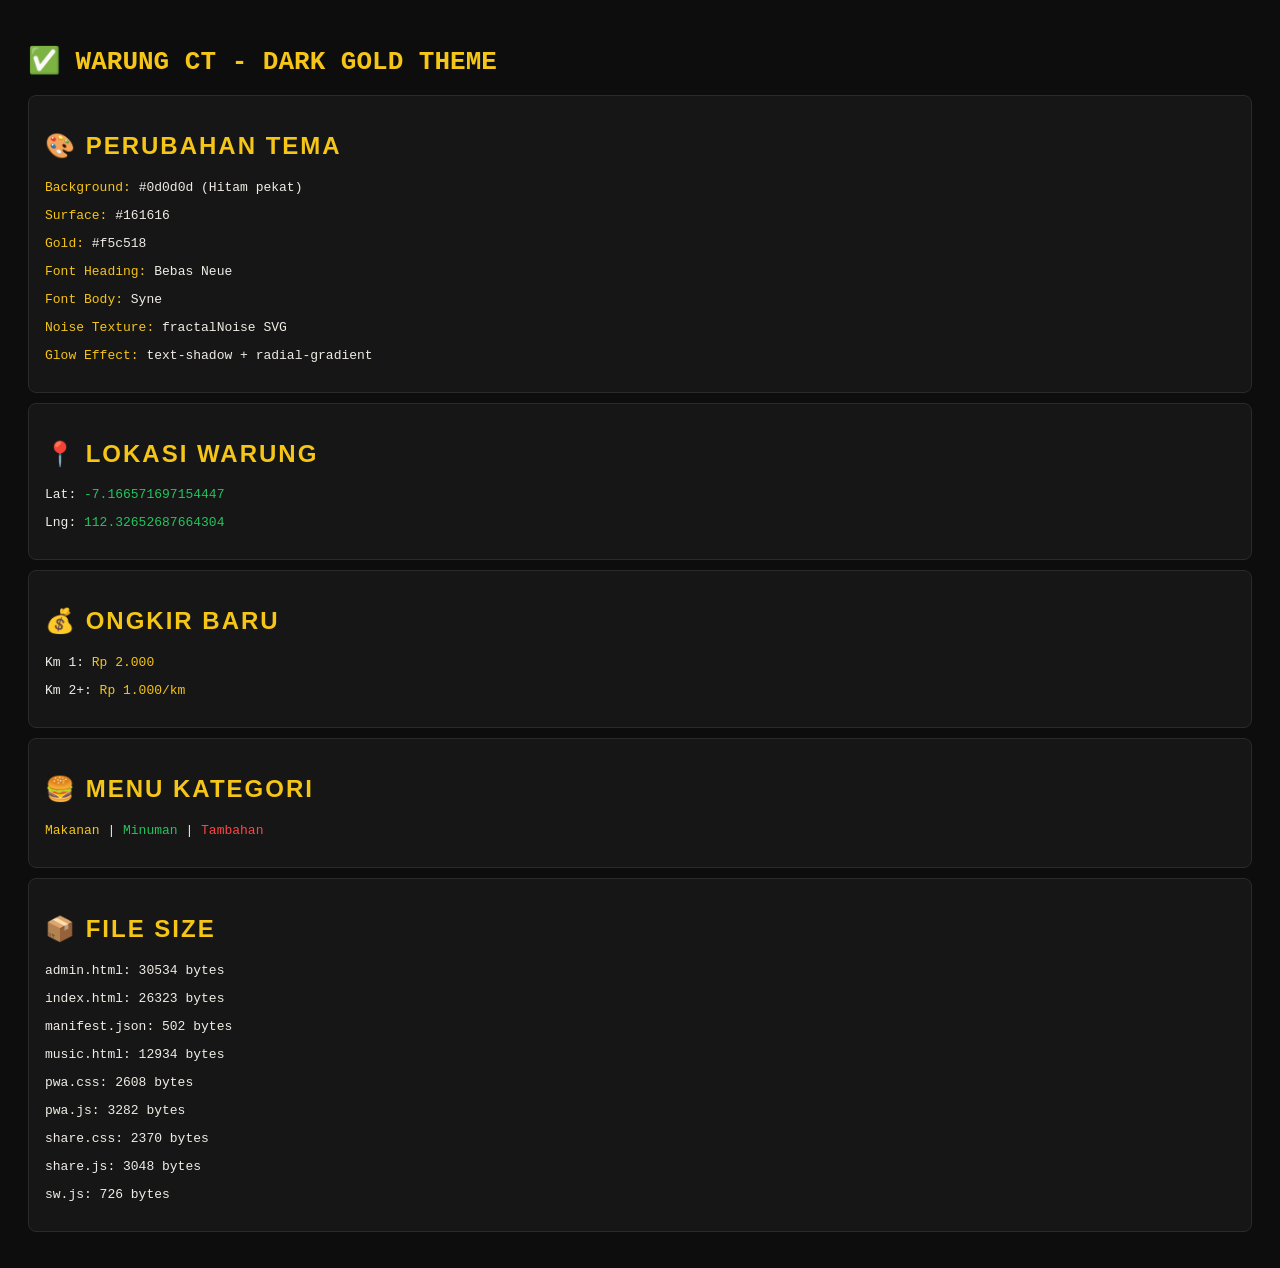
<file: preview.html>
<!DOCTYPE html>
<html>
<head>
    <meta charset="UTF-8">
    <style>
        body { font-family: monospace; background: #0d0d0d; color: #f0ede6; padding: 20px; }
        .box { background: #161616; border: 1px solid #2a2a2a; border-radius: 8px; padding: 16px; margin: 10px 0; }
        .gold { color: #f5c518; }
        .green { color: #22c55e; }
        .red { color: #ff4545; }
        h2 { color: #f5c518; font-family: 'Bebas Neue', sans-serif; letter-spacing: 2px; }
    </style>
</head>
<body>
    <h1 class="gold">✅ WARUNG CT - DARK GOLD THEME</h1>
    <div class="box">
        <h2>🎨 PERUBAHAN TEMA</h2>
        <p><span class="gold">Background:</span> #0d0d0d (Hitam pekat)</p>
        <p><span class="gold">Surface:</span> #161616</p>
        <p><span class="gold">Gold:</span> #f5c518</p>
        <p><span class="gold">Font Heading:</span> Bebas Neue</p>
        <p><span class="gold">Font Body:</span> Syne</p>
        <p><span class="gold">Noise Texture:</span> fractalNoise SVG</p>
        <p><span class="gold">Glow Effect:</span> text-shadow + radial-gradient</p>
    </div>
    <div class="box">
        <h2>📍 LOKASI WARUNG</h2>
        <p>Lat: <span class="green">-7.166571697154447</span></p>
        <p>Lng: <span class="green">112.32652687664304</span></p>
    </div>
    <div class="box">
        <h2>💰 ONGKIR BARU</h2>
        <p>Km 1: <span class="gold">Rp 2.000</span></p>
        <p>Km 2+: <span class="gold">Rp 1.000/km</span></p>
    </div>
    <div class="box">
        <h2>🍔 MENU KATEGORI</h2>
        <p><span class="gold">Makanan</span> | <span class="green">Minuman</span> | <span class="red">Tambahan</span></p>
    </div>
    <div class="box">
        <h2>📦 FILE SIZE</h2>
        <p>admin.html: 30534 bytes</p>
        <p>index.html: 26323 bytes</p>
        <p>manifest.json: 502 bytes</p>
        <p>music.html: 12934 bytes</p>
        <p>pwa.css: 2608 bytes</p>
        <p>pwa.js: 3282 bytes</p>
        <p>share.css: 2370 bytes</p>
        <p>share.js: 3048 bytes</p>
        <p>sw.js: 726 bytes</p>
    </div>
</body>
</html>
</file>
